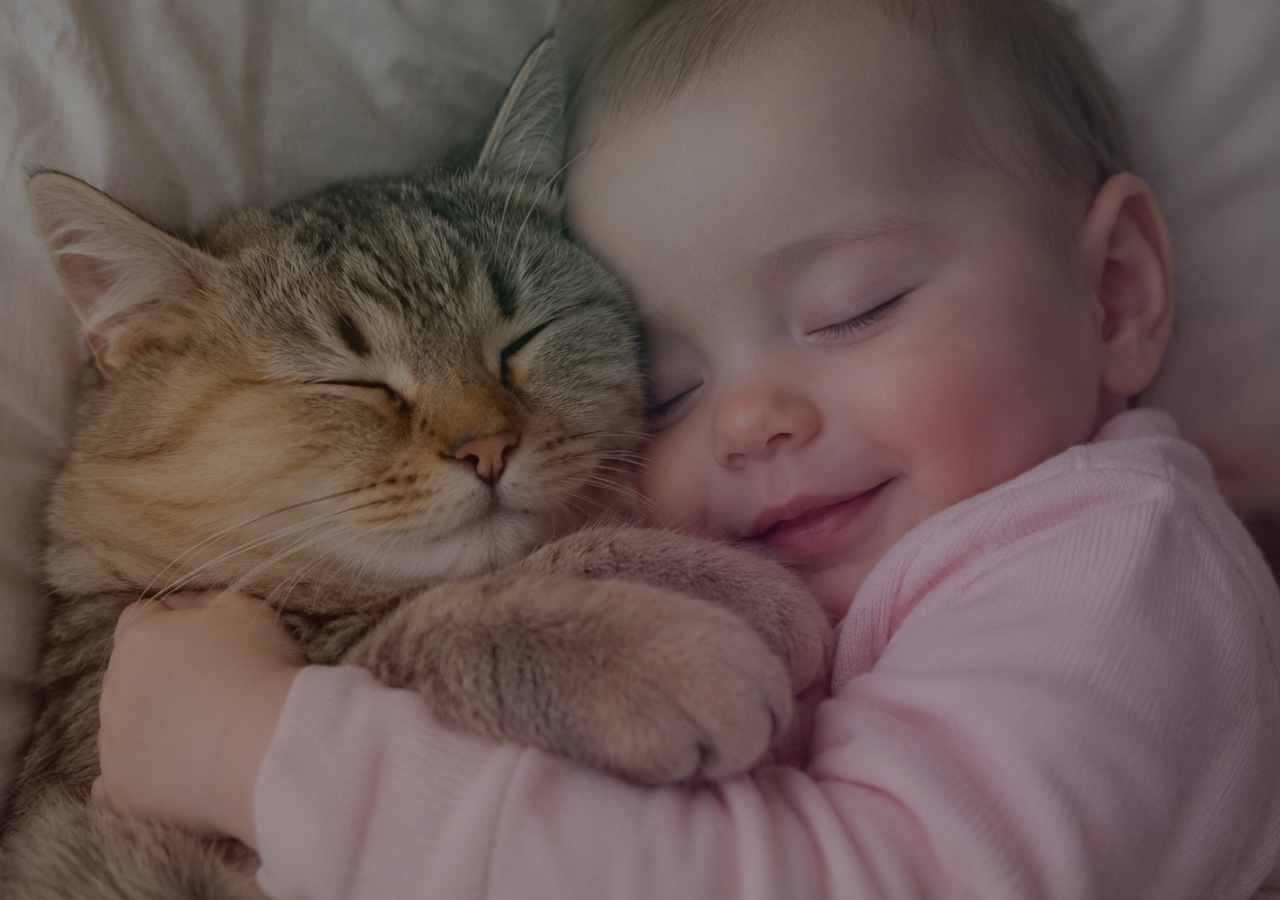
<file: index.html>
<!doctype html>
<html lang="pt-BR" class="bg-base use-bg-image">
<head>
  <meta charset="UTF-8" />
  <meta name="viewport" content="width=device-width, initial-scale=1.0, viewport-fit=cover" />
  <meta name="theme-color" content="#08030f" />
  <meta name="description" content="Login da galeria neon oficial da Nexarium Ômega." />
  <title>Entrar — NEXARIUM ÔMEGA</title>

  <link rel="preconnect" href="https://fonts.googleapis.com" />
  <link rel="preconnect" href="https://fonts.gstatic.com" crossorigin />
  <link href="https://fonts.googleapis.com/css2?family=Sora:wght@400;500;600;700;800&family=Space+Grotesk:wght@400;500;600;700&family=JetBrains+Mono:wght@400;500;700&display=swap" rel="stylesheet" />
  <link rel="stylesheet" href="style.css" />
  <link rel="icon" type="image/png" sizes="96x96" href="logotipo/logo.png" />
  <link rel="apple-touch-icon" href="logotipo/logo.png" />
  <link rel="shortcut icon" href="logotipo/logo.png" />
</head>
<body class="auth-page">
  <div class="bg-grid" aria-hidden="true"></div>
  <div class="background-decoration" aria-hidden="true">
    <span class="gradient-orb orb-1"></span>
    <span class="gradient-orb orb-2"></span>
    <span class="gradient-orb orb-3"></span>
    <span class="gradient-orb orb-4"></span>
    <span class="gradient-orb orb-5"></span>
    <span class="gradient-orb orb-6"></span>
  </div>

  <main class="auth-wrapper" role="main">
    <section class="auth-card" aria-labelledby="authTitle">
      <div class="auth-brand">
        <img src="logotipo/logo.png" alt="Logotipo Nexarium Ômega" class="auth-logo" />
        <div>
          <p class="auth-eyebrow">NEXARIUM ÔMEGA</p>
          <h1 id="authTitle">Olá, entre para acessar sua galeria</h1>
          <p class="auth-description">Use uma conta para acessar e gerenciar suas imagens e vídeos com estilo neon.</p>
        </div>
      </div>

      <div class="auth-toggle" role="tablist" aria-label="Alternar entre login e cadastro">
        <button id="loginModeBtn" type="button" class="auth-toggle-btn active" role="tab" aria-selected="true">Login</button>
        <button id="registerModeBtn" type="button" class="auth-toggle-btn" role="tab" aria-selected="false">Cadastro</button>
      </div>

      <form id="authForm" class="auth-form">
        <label class="auth-field">
          <span>Email</span>
          <input id="authEmail" type="email" inputmode="email" autocomplete="email" required placeholder="seu@email.com" />
        </label>
        <label class="auth-field">
          <span>Senha</span>
          <input id="authPassword" type="password" autocomplete="current-password" required placeholder="••••••••" minlength="6" />
        </label>

        <button id="authSubmitBtn" class="auth-submit" type="submit">Entrar</button>
      </form>

      <p id="authMessage" class="auth-message" aria-live="polite"></p>
    </section>
  </main>

  <script src="auth.js"></script>
</body>
</html>
</file>
<file: style.css>
/* ============================================================
 * NEXARIUM ÔMEGA — GALERIA NEON
 * Folha de estilo redesenhada (v3.0)
 * HTML/CSS reescritos. JavaScript mantido intacto:
 * todos os IDs e classes consumidos pelo JS foram preservados.
 * ============================================================ */

/* ============================================================
 * 1. DESIGN TOKENS
 * ============================================================ */
:root {
  /* Fundo profundo */
  --bg-base: #07030f;
  --bg-deep: #0b0518;
  --bg-surface: #120a24;
  --bg-surface-2: #1a1030;
  --bg-elevated: #211541;

  /* Acentos neon */
  --neon-cyan: #2ee6ff;
  --neon-blue: #00a3ff;
  --neon-purple: #9b5cff;
  --neon-pink: #ff3d9a;
  --neon-magenta: #ff2bd6;
  --neon-green: #2bffb0;
  --neon-yellow: #ffe14d;
  --neon-orange: #ff8a3d;
  --neon-red: #ff4d6d;

  /* Texto */
  --text-strong: #f4f1ff;
  --text: #d9d3ee;
  --text-muted: #9a8fc0;
  --text-faint: #6f6690;
  --text-on-accent: #07030f;

  /* Gradientes */
  --grad-primary: linear-gradient(135deg, var(--neon-cyan), var(--neon-purple));
  --grad-secondary: linear-gradient(135deg, var(--neon-pink), var(--neon-purple));
  --grad-accent: linear-gradient(135deg, var(--neon-green), var(--neon-cyan));
  --grad-warm: linear-gradient(135deg, var(--neon-orange), var(--neon-pink));
  --grad-border: linear-gradient(135deg, var(--neon-cyan), var(--neon-purple) 45%, var(--neon-pink));
  --grad-iris: conic-gradient(from 140deg, var(--neon-cyan), var(--neon-purple), var(--neon-pink), var(--neon-cyan));

  /* Vidro */
  --glass: rgba(255, 255, 255, 0.045);
  --glass-strong: rgba(255, 255, 255, 0.08);
  --glass-border: rgba(255, 255, 255, 0.1);
  --glass-border-strong: rgba(160, 200, 255, 0.28);

  /* Sombras / brilhos */
  --glow-cyan: 0 0 24px rgba(46, 230, 255, 0.45);
  --glow-purple: 0 0 24px rgba(155, 92, 255, 0.45);
  --glow-pink: 0 0 24px rgba(255, 61, 154, 0.45);
  --glow-green: 0 0 24px rgba(43, 255, 176, 0.4);
  --shadow-sm: 0 4px 16px rgba(0, 0, 0, 0.4);
  --shadow-md: 0 14px 40px rgba(0, 0, 0, 0.5);
  --shadow-lg: 0 28px 70px rgba(0, 0, 0, 0.6);

  /* Espaçamento */
  --space-2xs: 0.375rem;
  --space-xs: 0.625rem;
  --space-sm: 1rem;
  --space-md: 1.5rem;
  --space-lg: 2rem;
  --space-xl: 3rem;
  --space-2xl: 4.5rem;

  /* Raios */
  --radius-xs: 8px;
  --radius-sm: 12px;
  --radius-md: 18px;
  --radius-lg: 26px;
  --radius-pill: 999px;

  /* Transições */
  --t-fast: 0.18s cubic-bezier(0.4, 0, 0.2, 1);
  --t: 0.3s cubic-bezier(0.4, 0, 0.2, 1);
  --t-slow: 0.55s cubic-bezier(0.22, 1, 0.36, 1);
  --t-spring: 0.5s cubic-bezier(0.34, 1.56, 0.64, 1);

  /* Fontes */
  --font-display: "Sora", "Segoe UI", system-ui, sans-serif;
  --font-body: "Space Grotesk", "Segoe UI", system-ui, sans-serif;
  --font-mono: "JetBrains Mono", "Courier New", monospace;
}

/* ============================================================
 * 2. RESET / BASE
 * ============================================================ */
*,
*::before,
*::after {
  margin: 0;
  padding: 0;
  box-sizing: border-box;
}

html {
  scroll-behavior: smooth;
  background-color: var(--bg-base);
}

body {
  font-family: var(--font-body);
  background:
    radial-gradient(1200px 800px at 12% -10%, rgba(46, 230, 255, 0.12), transparent 55%),
    radial-gradient(1000px 700px at 100% 0%, rgba(255, 61, 154, 0.1), transparent 55%),
    radial-gradient(900px 900px at 50% 120%, rgba(155, 92, 255, 0.12), transparent 60%),
    var(--bg-base);
  background-attachment: fixed;
  color: var(--text);
  min-height: 100vh;
  line-height: 1.6;
  overflow-x: hidden;
  position: relative;
  -webkit-font-smoothing: antialiased;
  -moz-osx-font-smoothing: grayscale;
}

img,
video {
  display: block;
  max-width: 100%;
}

button {
  font-family: inherit;
}

::selection {
  background: rgba(46, 230, 255, 0.3);
  color: var(--text-strong);
}

/* Malha sutil de fundo */
.bg-grid {
  position: fixed;
  inset: 0;
  z-index: 0;
  pointer-events: none;
  background-image:
    linear-gradient(rgba(160, 200, 255, 0.04) 1px, transparent 1px),
    linear-gradient(90deg, rgba(160, 200, 255, 0.04) 1px, transparent 1px);
  background-size: 56px 56px;
  mask-image: radial-gradient(ellipse 90% 70% at 50% 25%, #000 35%, transparent 85%);
  -webkit-mask-image: radial-gradient(ellipse 90% 70% at 50% 25%, #000 35%, transparent 85%);
}

/* ============================================================
 * 3. PARTÍCULAS E ORBS
 * ============================================================ */
.particles {
  position: fixed;
  inset: 0;
  z-index: 1;
  pointer-events: none;
  overflow: hidden;
}

.particle {
  position: absolute;
  width: 4px;
  height: 4px;
  background: var(--neon-cyan);
  border-radius: 50%;
  box-shadow: 0 0 8px currentColor, 0 0 16px currentColor;
  animation: particleFloat 16s infinite ease-in-out;
  opacity: 0;
}
.particle:nth-child(odd) { background: var(--neon-purple); }
.particle:nth-child(3n) { background: var(--neon-pink); }
.particle:nth-child(5n) { background: var(--neon-green); width: 3px; height: 3px; }

.particle:nth-child(1)  { left: 5%;  animation-delay: 0s;   animation-duration: 13s; }
.particle:nth-child(2)  { left: 15%; animation-delay: 2s;   animation-duration: 16s; }
.particle:nth-child(3)  { left: 25%; animation-delay: 4s;   animation-duration: 18s; }
.particle:nth-child(4)  { left: 35%; animation-delay: 1s;   animation-duration: 14s; }
.particle:nth-child(5)  { left: 45%; animation-delay: 3s;   animation-duration: 17s; }
.particle:nth-child(6)  { left: 55%; animation-delay: 5s;   animation-duration: 13s; }
.particle:nth-child(7)  { left: 65%; animation-delay: 2.5s; animation-duration: 17s; }
.particle:nth-child(8)  { left: 75%; animation-delay: 4.5s; animation-duration: 15s; }
.particle:nth-child(9)  { left: 85%; animation-delay: 1.5s; animation-duration: 19s; }
.particle:nth-child(10) { left: 95%; animation-delay: 3.5s; animation-duration: 14s; }
.particle:nth-child(11) { left: 10%; animation-delay: 6s;   animation-duration: 20s; }
.particle:nth-child(12) { left: 30%; animation-delay: 7s;   animation-duration: 13s; }
.particle:nth-child(13) { left: 50%; animation-delay: 8s;   animation-duration: 16s; }
.particle:nth-child(14) { left: 70%; animation-delay: 9s;   animation-duration: 14s; }
.particle:nth-child(15) { left: 90%; animation-delay: 10s;  animation-duration: 18s; }

@keyframes particleFloat {
  0%   { transform: translateY(105vh) scale(0); opacity: 0; }
  10%  { opacity: 1; }
  90%  { opacity: 1; }
  100% { transform: translateY(-10vh) scale(1.4); opacity: 0; }
}

.background-decoration {
  position: fixed;
  inset: 0;
  z-index: 0;
  pointer-events: none;
  overflow: hidden;
}

.gradient-orb {
  position: absolute;
  border-radius: 50%;
  filter: blur(130px);
  opacity: 0.4;
  animation: orbFloat 32s infinite ease-in-out;
  will-change: transform;
}

@keyframes orbFloat {
  0%, 100% { transform: translate(0, 0) scale(1); }
  33%      { transform: translate(70px, -50px) scale(1.1); }
  66%      { transform: translate(-60px, 45px) scale(0.92); }
}

.orb-1 { background: radial-gradient(circle, var(--neon-cyan) 0%, transparent 70%); width: 560px; height: 560px; top: -260px; left: -180px; animation-delay: 0s; }
.orb-2 { background: radial-gradient(circle, var(--neon-purple) 0%, transparent 70%); width: 520px; height: 520px; bottom: -240px; right: -220px; animation-delay: 8s; }
.orb-3 { background: radial-gradient(circle, var(--neon-pink) 0%, transparent 70%); width: 380px; height: 380px; top: 40%; right: 12%; opacity: 0.28; animation-delay: 16s; }
.orb-4 { background: radial-gradient(circle, var(--neon-green) 0%, transparent 70%); width: 320px; height: 320px; bottom: 18%; left: 8%; opacity: 0.22; animation-delay: 12s; }
.orb-5 { background: radial-gradient(circle, var(--neon-orange) 0%, transparent 70%); width: 420px; height: 420px; top: 58%; left: 42%; opacity: 0.16; animation-delay: 22s; }
.orb-6 { background: radial-gradient(circle, var(--neon-blue) 0%, transparent 70%); width: 360px; height: 360px; top: 8%; right: 38%; opacity: 0.24; animation-delay: 28s; }

/* ============================================================
 * 4. HEADER
 * ============================================================ */
.header {
  position: relative;
  z-index: 20;
  display: flex;
  flex-wrap: wrap;
  align-items: center;
  justify-content: space-between;
  gap: var(--space-lg);
  max-width: 1280px;
  margin: var(--space-md) auto 0;
  padding: var(--space-md) var(--space-lg);
  background: linear-gradient(135deg, rgba(255, 255, 255, 0.06), rgba(255, 255, 255, 0.02));
  backdrop-filter: blur(22px);
  -webkit-backdrop-filter: blur(22px);
  border: 1px solid var(--glass-border);
  border-radius: var(--radius-lg);
  box-shadow: var(--shadow-md), inset 0 1px 0 rgba(255, 255, 255, 0.08);
  overflow: hidden;
  animation: dropIn 0.7s var(--t-slow) both;
}

.header::before {
  content: "";
  position: absolute;
  inset: 0;
  padding: 1px;
  border-radius: inherit;
  background: var(--grad-border);
  mask: linear-gradient(#000 0 0) content-box, linear-gradient(#000 0 0);
  -webkit-mask: linear-gradient(#000 0 0) content-box, linear-gradient(#000 0 0);
  mask-composite: exclude;
  -webkit-mask-composite: xor;
  opacity: 0.5;
  pointer-events: none;
}

@keyframes dropIn {
  from { transform: translateY(-24px); opacity: 0; }
  to   { transform: translateY(0); opacity: 1; }
}

.header-inner {
  display: flex;
  align-items: center;
  gap: var(--space-md);
}

.logo-frame {
  position: relative;
  flex-shrink: 0;
  width: 84px;
  height: 84px;
  border-radius: 20px;
  padding: 3px;
  background: var(--grad-iris);
  box-shadow: var(--glow-purple);
  animation: spinHue 14s linear infinite;
}
@keyframes spinHue { to { filter: hue-rotate(360deg); } }

.site-logo {
  width: 100%;
  height: 100%;
  object-fit: cover;
  border-radius: 17px;
  background: var(--bg-deep);
}

.header-text { text-align: left; }

.header-eyebrow {
  display: inline-block;
  font-family: var(--font-mono);
  font-size: 0.72rem;
  letter-spacing: 3px;
  text-transform: uppercase;
  color: var(--neon-cyan);
  margin-bottom: 0.35rem;
}

.header h1 {
  font-family: var(--font-display);
  font-size: clamp(1.8rem, 4vw, 2.8rem);
  font-weight: 800;
  letter-spacing: -0.5px;
  line-height: 1.05;
  background: linear-gradient(120deg, var(--text-strong), var(--neon-cyan) 60%, var(--neon-pink));
  -webkit-background-clip: text;
  background-clip: text;
  -webkit-text-fill-color: transparent;
}

.header p {
  margin-top: 0.4rem;
  color: var(--text-muted);
  font-size: 0.98rem;
}

.clock-wrap {
  display: flex;
  flex-direction: column;
  align-items: flex-end;
  gap: 0.4rem;
}

.clock-label {
  font-family: var(--font-mono);
  font-size: 0.68rem;
  letter-spacing: 2px;
  text-transform: uppercase;
  color: var(--text-faint);
}

.clock {
  font-family: var(--font-mono);
  font-size: clamp(1.4rem, 3vw, 2rem);
  font-weight: 700;
  color: var(--neon-cyan);
  padding: 0.5rem 1.1rem;
  border-radius: var(--radius-sm);
  background: rgba(46, 230, 255, 0.06);
  border: 1px solid rgba(46, 230, 255, 0.3);
  box-shadow: inset 0 0 18px rgba(46, 230, 255, 0.12), var(--glow-cyan);
  text-shadow: 0 0 14px rgba(46, 230, 255, 0.5);
  letter-spacing: 2px;
}

/* ============================================================
 * 5. PAGE / TOOLBAR
 * ============================================================ */
.auth-page {
  min-height: 100vh;
  display: grid;
  place-items: center;
}

.auth-wrapper {
  width: min(100%, 480px);
  margin: 0 auto;
  padding: var(--space-lg);
}

.auth-card {
  background: linear-gradient(160deg, rgba(18, 10, 36, 0.96), rgba(10, 4, 18, 0.98));
  border: 1px solid var(--glass-border);
  border-radius: var(--radius-2xl, 32px);
  box-shadow: var(--shadow-lg);
  padding: var(--space-xl);
  backdrop-filter: blur(18px);
}

.auth-brand {
  display: grid;
  gap: 1rem;
  margin-bottom: var(--space-lg);
}

.auth-logo {
  width: 60px;
  height: 60px;
  border-radius: 18px;
  object-fit: cover;
  border: 1px solid rgba(255,255,255,0.12);
  background: rgba(255,255,255,0.05);
}

.auth-eyebrow {
  font-family: var(--font-mono);
  text-transform: uppercase;
  letter-spacing: 2px;
  color: var(--neon-cyan);
  font-size: 0.75rem;
}

.auth-card h1 {
  margin: 0;
  font-family: var(--font-display);
  font-size: clamp(2rem, 4vw, 2.6rem);
  color: var(--text-strong);
  line-height: 1.05;
}

.auth-description {
  margin: 0;
  color: var(--text-muted);
  font-size: 0.98rem;
  line-height: 1.7;
}

.auth-toggle {
  display: grid;
  grid-template-columns: 1fr 1fr;
  gap: 0.5rem;
  margin-bottom: var(--space-lg);
  background: rgba(255,255,255,0.05);
  border: 1px solid var(--glass-border);
  border-radius: var(--radius-pill);
  overflow: hidden;
}

.auth-toggle-btn {
  border: none;
  background: transparent;
  color: var(--text);
  padding: 0.95rem 1rem;
  font-weight: 700;
  cursor: pointer;
  transition: background var(--t), color var(--t);
}

.auth-toggle-btn.active,
.auth-toggle-btn:hover {
  background: var(--grad-primary);
  color: var(--text-on-accent);
}

.auth-form {
  display: grid;
  gap: var(--space-md);
}

.auth-field {
  display: grid;
  gap: 0.45rem;
  color: var(--text-muted);
  font-size: 0.95rem;
}

.auth-field input {
  width: 100%;
  border: 1px solid var(--glass-border);
  border-radius: var(--radius-sm);
  background: rgba(255,255,255,0.05);
  color: var(--text-strong);
  padding: 0.95rem 1rem;
  font-size: 1rem;
  transition: border-color var(--t-fast), box-shadow var(--t-fast);
}

.auth-field input:focus {
  border-color: var(--neon-cyan);
  box-shadow: 0 0 0 4px rgba(46,230,255,0.12);
}

.auth-submit {
  border: none;
  cursor: pointer;
  background: var(--grad-secondary);
  color: var(--text-on-accent);
  border-radius: var(--radius-pill);
  padding: 1rem 1.2rem;
  font-weight: 700;
  font-size: 1rem;
  transition: transform var(--t-fast), box-shadow var(--t-fast);
}

.auth-submit:hover {
  transform: translateY(-2px);
  box-shadow: var(--glow-cyan);
}

.auth-message {
  min-height: 1.4rem;
  color: var(--neon-red);
  font-weight: 600;
  font-size: 0.95rem;
}

.auth-info {
  color: var(--neon-cyan);
}

.user-panel {
  display: flex;
  align-items: center;
  gap: 0.75rem;
}

.user-email {
  color: var(--text-muted);
  font-size: 0.92rem;
}

.logout-button {
  border: 1px solid rgba(255,255,255,0.12);
  background: rgba(255,255,255,0.05);
  color: var(--text);
  padding: 0.65rem 0.95rem;
  border-radius: var(--radius-pill);
  cursor: pointer;
  transition: background var(--t), border-color var(--t), transform var(--t-fast);
}

.logout-button:hover {
  background: rgba(255,255,255,0.1);
  transform: translateY(-1px);
}

.page {
  position: relative;
  z-index: 10;
  max-width: 1280px;
  margin: 0 auto;
  padding: var(--space-lg);
}

.toolbar {
  display: flex;
  flex-wrap: wrap;
  align-items: center;
  justify-content: space-between;
  gap: var(--space-md);
  margin-bottom: var(--space-lg);
}

.toolbar-left,
.toolbar-right {
  display: flex;
  align-items: center;
  gap: var(--space-sm);
}

.back-button {
  display: inline-flex;
  align-items: center;
  gap: 0.5rem;
  font-weight: 700;
  font-size: 0.95rem;
  color: var(--text-strong);
  background: var(--glass-strong);
  border: 1px solid var(--glass-border-strong);
  border-radius: var(--radius-pill);
  padding: 0.6rem 1.2rem;
  cursor: pointer;
  transition: transform var(--t), box-shadow var(--t), background var(--t);
}
.back-button[hidden] { display: none !important; }
.back-button:hover {
  transform: translateX(-4px);
  background: rgba(46, 230, 255, 0.12);
  box-shadow: var(--glow-cyan);
}
.back-arrow { font-size: 1.1rem; line-height: 1; }

/* Segmento de filtro Imagens / Vídeos */
.view-toggle {
  display: none;
  align-items: center;
  gap: 4px;
  padding: 5px;
  background: var(--glass);
  border: 1px solid var(--glass-border);
  border-radius: var(--radius-pill);
  backdrop-filter: blur(12px);
}
.toolbar.folder-view .view-toggle { display: flex; }

.tab-btn {
  display: inline-flex;
  align-items: center;
  gap: 0.5rem;
  font-weight: 600;
  font-size: 0.92rem;
  color: var(--text-muted);
  background: transparent;
  border: none;
  padding: 0.55rem 1.2rem;
  border-radius: var(--radius-pill);
  cursor: pointer;
  transition: color var(--t), background var(--t), box-shadow var(--t);
}
.tab-dot {
  width: 7px;
  height: 7px;
  border-radius: 50%;
  background: currentColor;
  opacity: 0.5;
  box-shadow: 0 0 8px currentColor;
  transition: opacity var(--t);
}
.tab-btn:hover { color: var(--text-strong); }
.tab-btn.active {
  color: var(--text-on-accent);
  background: var(--grad-primary);
  box-shadow: var(--glow-cyan);
}
.tab-btn.active .tab-dot { opacity: 1; background: var(--text-on-accent); box-shadow: none; }

.path-label {
  font-family: var(--font-mono);
  font-size: 0.68rem;
  letter-spacing: 2px;
  text-transform: uppercase;
  color: var(--text-faint);
}

.folder-path {
  color: var(--text);
  font-size: 0.92rem;
  font-weight: 500;
  background: var(--glass);
  border: 1px solid var(--glass-border);
  border-radius: var(--radius-pill);
  padding: 0.55rem 1.1rem;
  max-width: 60vw;
  overflow: hidden;
  text-overflow: ellipsis;
  white-space: nowrap;
}
.folder-path:empty::before { content: "Raiz"; color: var(--text-muted); }

/* ============================================================
 * 6. PAINEL / GRADE
 * ============================================================ */
.panel { display: none; animation: fadeUp 0.5s var(--t-slow); }
.panel.active { display: block; }

@keyframes fadeUp {
  from { opacity: 0; transform: translateY(16px); }
  to   { opacity: 1; transform: translateY(0); }
}

.gallery-grid {
  display: grid;
  grid-template-columns: repeat(auto-fill, minmax(280px, 1fr));
  gap: var(--space-lg);
}

/* ============================================================
 * 7. CARDS DE MÍDIA (gerados pelo JS)
 * ============================================================ */
.card {
  position: relative;
  display: flex;
  flex-direction: column;
  background: linear-gradient(160deg, var(--bg-surface), var(--bg-deep));
  border: 1px solid var(--glass-border);
  border-radius: var(--radius-md);
  overflow: hidden;
  cursor: pointer;
  box-shadow: var(--shadow-sm);
  transition: transform var(--t), box-shadow var(--t), border-color var(--t);
  animation: cardIn 0.5s var(--t-slow) backwards;
}
.gallery-grid .card { min-height: 360px; }

@keyframes cardIn {
  from { opacity: 0; transform: translateY(22px) scale(0.97); }
  to   { opacity: 1; transform: translateY(0) scale(1); }
}
.card:nth-child(1) { animation-delay: 0.04s; }
.card:nth-child(2) { animation-delay: 0.08s; }
.card:nth-child(3) { animation-delay: 0.12s; }
.card:nth-child(4) { animation-delay: 0.16s; }
.card:nth-child(5) { animation-delay: 0.20s; }
.card:nth-child(6) { animation-delay: 0.24s; }
.card:nth-child(7) { animation-delay: 0.28s; }
.card:nth-child(8) { animation-delay: 0.32s; }

/* Borda em gradiente que acende no hover */
.card::before {
  content: "";
  position: absolute;
  inset: 0;
  padding: 1px;
  border-radius: inherit;
  background: var(--grad-border);
  mask: linear-gradient(#000 0 0) content-box, linear-gradient(#000 0 0);
  -webkit-mask: linear-gradient(#000 0 0) content-box, linear-gradient(#000 0 0);
  mask-composite: exclude;
  -webkit-mask-composite: xor;
  opacity: 0;
  transition: opacity var(--t);
  pointer-events: none;
  z-index: 4;
}
.card:hover {
  transform: translateY(-8px);
  box-shadow: var(--shadow-lg), var(--glow-purple);
  border-color: transparent;
}
.card:hover::before { opacity: 1; }

.card.selected {
  border-color: transparent;
  box-shadow: 0 0 0 2px var(--neon-yellow), var(--shadow-md), 0 0 26px rgba(255, 225, 77, 0.4);
}

.card[draggable="true"] { cursor: grab; }
.card[draggable="true"]:active { cursor: grabbing; }

/* Mídia */
.card-media-wrap {
  position: relative;
  width: 100%;
  aspect-ratio: 4 / 3;
  overflow: hidden;
  background:
    repeating-linear-gradient(45deg, rgba(255, 255, 255, 0.02) 0 10px, transparent 10px 20px),
    var(--bg-deep);
}
.card-media-wrap img,
.card-media-wrap video {
  width: 100%;
  height: 100%;
  object-fit: cover;
  transition: transform var(--t-slow);
}
.gallery-grid .card:hover .card-media-wrap img,
.gallery-grid .card:hover .card-media-wrap video {
  transform: scale(1.06);
}

/* Etiqueta de tipo no canto da mídia */
.card-media-wrap::before {
  content: "IMAGEM";
  position: absolute;
  top: 0.7rem;
  left: 0.7rem;
  z-index: 3;
  font-family: var(--font-mono);
  font-size: 0.62rem;
  font-weight: 700;
  letter-spacing: 1.5px;
  color: var(--text-on-accent);
  background: var(--grad-accent);
  padding: 0.25rem 0.55rem;
  border-radius: var(--radius-xs);
  box-shadow: var(--glow-green);
}
.card[data-type="video"] .card-media-wrap::before {
  content: "VÍDEO";
  background: var(--grad-secondary);
  box-shadow: var(--glow-pink);
}
.folder-card .card-media-wrap::before {
  content: "PASTA";
  background: var(--grad-primary);
  box-shadow: var(--glow-cyan);
}

/* Indicador de play para vídeos selecionados */
.card[data-type="video"].selected .card-media-wrap::after {
  content: "\25B6";
  position: absolute;
  top: 50%;
  left: 50%;
  transform: translate(-50%, -50%);
  font-size: 2.4rem;
  color: rgba(255, 255, 255, 0.92);
  text-shadow: 0 0 22px rgba(155, 92, 255, 0.9);
  z-index: 2;
  pointer-events: none;
}

/* Pasta */
.folder-card .card-media-wrap {
  display: flex;
  align-items: center;
  justify-content: center;
  background:
    radial-gradient(circle at 50% 40%, rgba(46, 230, 255, 0.14), transparent 60%),
    var(--bg-surface);
}
.folder-icon {
  font-size: 3.6rem;
  filter: drop-shadow(0 6px 18px rgba(46, 230, 255, 0.5));
  animation: floatY 4s ease-in-out infinite;
}
@keyframes floatY {
  0%, 100% { transform: translateY(0); }
  50%      { transform: translateY(-8px); }
}
.folder-card.drop-target {
  border-color: transparent;
  box-shadow: 0 0 0 2px var(--neon-green), var(--glow-green);
}
.folder-card.drop-target .card-media-wrap {
  background:
    radial-gradient(circle at 50% 40%, rgba(43, 255, 176, 0.25), transparent 60%),
    var(--bg-surface);
}

/* Corpo do card */
.card-body {
  flex: 1;
  display: flex;
  flex-direction: column;
  gap: 0.25rem;
  padding: var(--space-sm) var(--space-md) 0.5rem;
}
.card-title {
  color: var(--text-strong);
  font-family: var(--font-display);
  font-size: 1.02rem;
  font-weight: 600;
  line-height: 1.3;
  word-break: break-word;
}
.card-sub {
  color: var(--text-muted);
  font-family: var(--font-mono);
  font-size: 0.78rem;
  letter-spacing: 0.5px;
}

/* Ações do card */
.card-actions {
  display: flex;
  flex-wrap: wrap;
  gap: 0.5rem;
  padding: 0.75rem var(--space-md) var(--space-md);
  margin-top: auto;
}
.edit-btn,
.cover-btn,
.delete-btn {
  flex: 1 1 auto;
  min-width: 0;
  font-family: inherit;
  font-size: 0.82rem;
  font-weight: 700;
  letter-spacing: 0.3px;
  border: 1px solid transparent;
  border-radius: var(--radius-pill);
  padding: 0.5rem 0.85rem;
  cursor: pointer;
  transition: transform var(--t-fast), box-shadow var(--t-fast), background var(--t-fast);
}
.edit-btn {
  color: var(--neon-cyan);
  background: rgba(46, 230, 255, 0.1);
  border-color: rgba(46, 230, 255, 0.32);
}
.edit-btn:hover {
  transform: translateY(-2px);
  background: rgba(46, 230, 255, 0.18);
  box-shadow: var(--glow-cyan);
}
.cover-btn {
  color: var(--neon-purple);
  background: rgba(155, 92, 255, 0.1);
  border-color: rgba(155, 92, 255, 0.32);
}
.cover-btn:hover {
  transform: translateY(-2px);
  background: rgba(155, 92, 255, 0.18);
  box-shadow: var(--glow-purple);
}
.delete-btn {
  color: var(--neon-red);
  background: rgba(255, 77, 109, 0.1);
  border-color: rgba(255, 77, 109, 0.32);
}
.delete-btn:hover {
  transform: translateY(-2px);
  background: rgba(255, 77, 109, 0.2);
  box-shadow: 0 0 20px rgba(255, 77, 109, 0.4);
}

/* Divisor entre Imagens / Vídeos */
.divider {
  grid-column: 1 / -1;
  display: flex;
  align-items: center;
  gap: var(--space-md);
  margin: var(--space-sm) 0;
  color: var(--text-muted);
  font-family: var(--font-mono);
  font-size: 0.78rem;
  letter-spacing: 3px;
  text-transform: uppercase;
}
.divider::before,
.divider::after {
  content: "";
  flex: 1;
  height: 1px;
  background: linear-gradient(90deg, transparent, var(--glass-border-strong), transparent);
}
.divider span {
  padding: 0.3rem 0.9rem;
  border: 1px solid var(--glass-border);
  border-radius: var(--radius-pill);
  background: var(--glass);
  color: var(--neon-cyan);
}

/* ============================================================
 * 8. ESTADO VAZIO
 * ============================================================ */
.empty-state {
  display: flex;
  flex-direction: column;
  align-items: center;
  gap: 0.6rem;
  text-align: center;
  padding: var(--space-2xl) var(--space-lg);
  border: 1.5px dashed var(--glass-border-strong);
  border-radius: var(--radius-lg);
  background: var(--glass);
}
.empty-state[hidden] { display: none; }
.empty-icon {
  font-size: 2.6rem;
  color: var(--neon-cyan);
  filter: drop-shadow(0 0 14px rgba(46, 230, 255, 0.6));
  animation: floatY 4s ease-in-out infinite;
}
.empty-title {
  font-family: var(--font-display);
  font-size: 1.15rem;
  font-weight: 600;
  color: var(--text-strong);
}
.empty-sub { color: var(--text-muted); font-size: 0.92rem; }
.empty-sub strong { color: var(--neon-pink); }

/* ============================================================
 * 9. FAB — BOTÃO FLUTUANTE
 * ============================================================ */
.fab-container {
  position: fixed;
  right: 1.6rem;
  bottom: 1.6rem;
  display: flex;
  flex-direction: column;
  align-items: flex-end;
  gap: 0.8rem;
  z-index: 1200;
}

.fab-btn {
  position: relative;
  width: 64px;
  height: 64px;
  border-radius: 50%;
  border: none;
  cursor: pointer;
  background: var(--grad-secondary);
  color: var(--text-on-accent);
  box-shadow: var(--glow-pink), var(--shadow-md);
  display: flex;
  align-items: center;
  justify-content: center;
  transition: transform var(--t-spring), box-shadow var(--t);
}
.fab-btn::before {
  content: "";
  position: absolute;
  inset: -6px;
  border-radius: 50%;
  background: var(--grad-iris);
  opacity: 0.35;
  filter: blur(10px);
  z-index: -1;
  animation: spinHue 6s linear infinite;
}
.fab-icon {
  font-size: 2rem;
  font-weight: 300;
  line-height: 1;
  transition: transform var(--t-spring);
}
.fab-btn:hover { transform: translateY(-3px) scale(1.05); }
.fab-btn.open { background: var(--grad-primary); box-shadow: var(--glow-cyan), var(--shadow-md); }
.fab-btn.open .fab-icon { transform: rotate(135deg); }

.fab-menu {
  display: flex;
  flex-direction: column;
  gap: 0.55rem;
  align-items: flex-end;
  transform-origin: bottom right;
  animation: fabMenuIn 0.32s var(--t-spring);
}
.fab-menu[hidden] { display: none !important; }

@keyframes fabMenuIn {
  from { opacity: 0; transform: scale(0.8) translateY(12px); }
  to   { opacity: 1; transform: scale(1) translateY(0); }
}

.fab-item {
  display: inline-flex;
  align-items: center;
  gap: 0.6rem;
  background: linear-gradient(135deg, rgba(255, 255, 255, 0.09), rgba(255, 255, 255, 0.03));
  backdrop-filter: blur(16px);
  color: var(--text);
  border: 1px solid var(--glass-border);
  border-radius: var(--radius-pill);
  padding: 0.7rem 1.1rem;
  cursor: pointer;
  font-weight: 600;
  font-size: 0.9rem;
  white-space: nowrap;
  box-shadow: var(--shadow-sm);
  transition: transform var(--t-fast), background var(--t-fast), border-color var(--t-fast), box-shadow var(--t-fast);
}
.fab-item-icon {
  display: inline-flex;
  width: 24px;
  height: 24px;
  align-items: center;
  justify-content: center;
  border-radius: 50%;
  background: rgba(46, 230, 255, 0.15);
  color: var(--neon-cyan);
  font-size: 0.85rem;
}
.fab-item:hover {
  transform: translateX(-4px);
  background: rgba(46, 230, 255, 0.12);
  border-color: var(--glass-border-strong);
  box-shadow: var(--glow-cyan);
}
.fab-item-danger { color: var(--neon-red); }
.fab-item-danger .fab-item-icon { background: rgba(255, 77, 109, 0.16); color: var(--neon-red); }
.fab-item-danger:hover {
  background: rgba(255, 77, 109, 0.14);
  box-shadow: 0 0 20px rgba(255, 77, 109, 0.35);
}

/* ============================================================
 * 10. MODAIS DINÂMICOS (gerados pelo JS) — REDESENHO COMPLETO
 *  Classes exigidas pelo JS: .modal-overlay, .modal-dialog,
 *  .modal-header h2, .modal-body p / input(.input-field),
 *  .modal-footer, .modal-btn, .modal-btn-primary/secondary,
 *  .confirm-btn, .cancel-btn, .item-list, .item-option, etc.
 *  + estado .removing para a animação de saída.
 * ============================================================ */
.modal-overlay {
  position: fixed;
  inset: 0;
  z-index: 10000;
  display: flex;
  align-items: center;
  justify-content: center;
  padding: var(--space-lg);
  background: radial-gradient(ellipse at center, rgba(11, 5, 24, 0.7), rgba(7, 3, 15, 0.92));
  backdrop-filter: blur(14px) saturate(120%);
  -webkit-backdrop-filter: blur(14px) saturate(120%);
  animation: overlayIn 0.35s ease-out;
}
.modal-overlay.removing { animation: overlayOut 0.3s ease-in forwards; }

@keyframes overlayIn { from { opacity: 0; } to { opacity: 1; } }
@keyframes overlayOut { from { opacity: 1; } to { opacity: 0; } }

.modal-dialog {
  position: relative;
  width: 100%;
  max-width: 460px;
  padding: 0;
  border-radius: var(--radius-lg);
  background: linear-gradient(165deg, var(--bg-surface-2), var(--bg-deep));
  border: 1px solid var(--glass-border);
  box-shadow: var(--shadow-lg), 0 0 60px rgba(155, 92, 255, 0.25);
  overflow: hidden;
  animation: dialogIn 0.45s var(--t-spring);
}
.modal-overlay.removing .modal-dialog { animation: dialogOut 0.28s ease-in forwards; }

@keyframes dialogIn {
  from { opacity: 0; transform: translateY(28px) scale(0.94); }
  to   { opacity: 1; transform: translateY(0) scale(1); }
}
@keyframes dialogOut {
  from { opacity: 1; transform: translateY(0) scale(1); }
  to   { opacity: 0; transform: translateY(18px) scale(0.96); }
}

/* Moldura em gradiente */
.modal-dialog::before {
  content: "";
  position: absolute;
  inset: 0;
  padding: 1.5px;
  border-radius: inherit;
  background: var(--grad-border);
  mask: linear-gradient(#000 0 0) content-box, linear-gradient(#000 0 0);
  -webkit-mask: linear-gradient(#000 0 0) content-box, linear-gradient(#000 0 0);
  mask-composite: exclude;
  -webkit-mask-composite: xor;
  pointer-events: none;
  z-index: 2;
}
/* Brilho superior animado */
.modal-dialog::after {
  content: "";
  position: absolute;
  top: -40%;
  left: 50%;
  width: 140%;
  height: 80%;
  transform: translateX(-50%);
  background: radial-gradient(ellipse at center, rgba(46, 230, 255, 0.18), transparent 70%);
  pointer-events: none;
  z-index: 0;
}

.modal-header {
  position: relative;
  z-index: 1;
  padding: var(--space-lg) var(--space-lg) var(--space-sm);
}
.modal-header h2 {
  display: flex;
  align-items: center;
  gap: 0.7rem;
  margin: 0;
  font-family: var(--font-display);
  font-size: 1.35rem;
  font-weight: 700;
  letter-spacing: 0.3px;
  color: var(--text-strong);
}
.modal-header h2::before {
  content: "";
  width: 10px;
  height: 26px;
  border-radius: 4px;
  background: var(--grad-primary);
  box-shadow: var(--glow-cyan);
  flex-shrink: 0;
}

.modal-body {
  position: relative;
  z-index: 1;
  padding: 0 var(--space-lg) var(--space-md);
}
.modal-body p {
  color: var(--text-muted);
  font-size: 0.95rem;
  line-height: 1.6;
  margin: 0 0 var(--space-sm);
}

/* Campo de texto */
.modal-body input,
.input-field {
  width: 100%;
  padding: 0.9rem 1.05rem;
  font-family: inherit;
  font-size: 1rem;
  color: var(--text-strong);
  background: rgba(255, 255, 255, 0.04);
  border: 1px solid var(--glass-border-strong);
  border-radius: var(--radius-sm);
  transition: border-color var(--t-fast), box-shadow var(--t-fast), background var(--t-fast);
}
.modal-body input::placeholder { color: var(--text-faint); }
.modal-body input:focus,
.input-field:focus {
  outline: none;
  border-color: var(--neon-cyan);
  background: rgba(46, 230, 255, 0.07);
  box-shadow: 0 0 0 4px rgba(46, 230, 255, 0.16), var(--glow-cyan);
}

/* Lista de seleção de itens */
.item-list {
  display: flex;
  flex-direction: column;
  gap: 0.5rem;
  max-height: 360px;
  overflow-y: auto;
  padding-right: 0.25rem;
}
.item-list::-webkit-scrollbar { width: 8px; }
.item-list::-webkit-scrollbar-track { background: transparent; }
.item-list::-webkit-scrollbar-thumb {
  background: rgba(155, 92, 255, 0.35);
  border-radius: var(--radius-pill);
}
.item-option {
  display: flex;
  align-items: center;
  gap: 0.85rem;
  padding: 0.75rem 0.9rem;
  background: rgba(255, 255, 255, 0.03);
  border: 1px solid var(--glass-border);
  border-radius: var(--radius-sm);
  cursor: pointer;
  text-align: left;
  transition: transform var(--t-fast), background var(--t-fast), border-color var(--t-fast), box-shadow var(--t-fast);
}
.item-option:hover {
  transform: translateX(3px);
  background: rgba(46, 230, 255, 0.08);
  border-color: rgba(46, 230, 255, 0.4);
  box-shadow: var(--glow-cyan);
}
.item-option-icon {
  flex-shrink: 0;
  display: inline-flex;
  width: 40px;
  height: 40px;
  align-items: center;
  justify-content: center;
  font-size: 1.2rem;
  border-radius: var(--radius-xs);
  background: rgba(155, 92, 255, 0.14);
}
.item-option-text { display: flex; flex-direction: column; min-width: 0; flex: 1; }
.item-option-name {
  font-weight: 600;
  color: var(--text-strong);
  white-space: nowrap;
  overflow: hidden;
  text-overflow: ellipsis;
}
.item-option-type {
  font-family: var(--font-mono);
  font-size: 0.74rem;
  letter-spacing: 1px;
  text-transform: uppercase;
  color: var(--neon-cyan);
}

.modal-footer {
  position: relative;
  z-index: 1;
  display: flex;
  gap: 0.75rem;
  justify-content: flex-end;
  padding: var(--space-sm) var(--space-lg) var(--space-lg);
  border-top: 1px solid var(--glass-border);
  background: rgba(0, 0, 0, 0.2);
}

/* Botões dos modais */
.modal-btn {
  position: relative;
  overflow: hidden;
  padding: 0.7rem 1.5rem;
  border: 1px solid transparent;
  border-radius: var(--radius-pill);
  font-family: inherit;
  font-weight: 700;
  font-size: 0.88rem;
  letter-spacing: 0.5px;
  cursor: pointer;
  transition: transform var(--t-fast), box-shadow var(--t-fast), background var(--t-fast);
}
.modal-btn::after {
  content: "";
  position: absolute;
  top: 0;
  left: -120%;
  width: 100%;
  height: 100%;
  background: linear-gradient(90deg, transparent, rgba(255, 255, 255, 0.35), transparent);
  transition: left 0.5s ease;
}
.modal-btn:hover::after { left: 120%; }
.modal-btn-primary {
  color: var(--text-on-accent);
  background: var(--grad-primary);
  box-shadow: var(--glow-cyan);
}
.modal-btn-primary:hover { transform: translateY(-2px); box-shadow: var(--glow-purple); }
.modal-btn-secondary {
  color: var(--text);
  background: transparent;
  border-color: var(--glass-border-strong);
}
.modal-btn-secondary:hover {
  background: var(--glass-strong);
  color: var(--text-strong);
}

/* ============================================================
 * 11. TOASTS (gerados pelo JS) — classes: .toast + .toast-success
 *  /-error/-warning/-info, estado .removing
 * ============================================================ */
.toast-container {
  position: fixed;
  top: 1.5rem;
  right: 1.5rem;
  z-index: 11000;
  display: flex;
  flex-direction: column;
  gap: 0.75rem;
  pointer-events: none;
}

.toast {
  position: relative;
  min-width: 280px;
  max-width: 380px;
  padding: 1rem 1.2rem 1rem 1.4rem;
  border-radius: var(--radius-sm);
  background: linear-gradient(135deg, rgba(26, 16, 48, 0.96), rgba(11, 5, 24, 0.96));
  backdrop-filter: blur(18px);
  -webkit-backdrop-filter: blur(18px);
  border: 1px solid var(--glass-border);
  color: var(--text-strong);
  font-weight: 600;
  font-size: 0.92rem;
  box-shadow: var(--shadow-md);
  pointer-events: all;
  overflow: hidden;
  animation: toastIn 0.4s var(--t-spring);
}
.toast.removing { animation: toastOut 0.3s ease-in forwards; }

@keyframes toastIn {
  from { opacity: 0; transform: translateX(120%) scale(0.9); }
  to   { opacity: 1; transform: translateX(0) scale(1); }
}
@keyframes toastOut {
  from { opacity: 1; transform: translateX(0); }
  to   { opacity: 0; transform: translateX(120%); }
}

/* Barra lateral colorida + barra de progresso */
.toast::before {
  content: "";
  position: absolute;
  top: 0;
  left: 0;
  width: 5px;
  height: 100%;
  background: var(--neon-cyan);
  box-shadow: 0 0 14px currentColor;
  color: var(--neon-cyan);
}
.toast::after {
  content: "";
  position: absolute;
  left: 0;
  bottom: 0;
  height: 3px;
  width: 100%;
  background: var(--neon-cyan);
  transform-origin: left;
  animation: toastBar 3s linear forwards;
  opacity: 0.7;
}
@keyframes toastBar { from { transform: scaleX(1); } to { transform: scaleX(0); } }

.toast-success { border-color: rgba(43, 255, 176, 0.4); }
.toast-success::before,
.toast-success::after { background: var(--neon-green); color: var(--neon-green); }

.toast-error { border-color: rgba(255, 77, 109, 0.4); }
.toast-error::before,
.toast-error::after { background: var(--neon-red); color: var(--neon-red); }

.toast-warning { border-color: rgba(255, 225, 77, 0.4); }
.toast-warning::before,
.toast-warning::after { background: var(--neon-yellow); color: var(--neon-yellow); }

.toast-info { border-color: rgba(46, 230, 255, 0.4); }
.toast-info::before,
.toast-info::after { background: var(--neon-cyan); color: var(--neon-cyan); }

/* ============================================================
 * 12. LIGHTBOX
 * ============================================================ */
.modal {
  position: fixed;
  inset: 0;
  z-index: 9000;
  display: flex;
  align-items: center;
  justify-content: center;
  padding: var(--space-lg);
  background: radial-gradient(ellipse at center, rgba(7, 3, 15, 0.85), rgba(7, 3, 15, 0.97));
  backdrop-filter: blur(12px);
  -webkit-backdrop-filter: blur(12px);
  animation: overlayIn 0.3s ease-out;
}
.modal[hidden] { display: none; }

.lightbox {
  position: relative;
  width: 100%;
  max-width: 1040px;
  display: flex;
  flex-direction: column;
  align-items: center;
  gap: var(--space-md);
  animation: dialogIn 0.45s var(--t-spring);
}

.lightbox-stage {
  position: relative;
  display: flex;
  align-items: center;
  justify-content: center;
  width: 100%;
}
#lightboxContent {
  display: flex;
  align-items: center;
  justify-content: center;
  width: 100%;
}
.lightbox-stage img,
.lightbox-stage video {
  max-width: 100%;
  max-height: 76vh;
  border-radius: var(--radius-md);
  border: 1px solid var(--glass-border-strong);
  box-shadow: var(--shadow-lg), var(--glow-purple);
}
.lightbox-stage video { background-color: #000; }

.close-lightbox {
  position: absolute;
  top: -3.4rem;
  right: 0;
  width: 46px;
  height: 46px;
  font-size: 1.5rem;
  font-weight: 700;
  color: var(--text-strong);
  background: var(--glass-strong);
  border: 1px solid var(--glass-border-strong);
  border-radius: 50%;
  cursor: pointer;
  transition: transform var(--t), background var(--t), box-shadow var(--t);
}
.close-lightbox:hover {
  transform: rotate(90deg);
  background: var(--grad-warm);
  color: var(--text-on-accent);
  box-shadow: var(--glow-pink);
}

.lightbox-nav {
  position: absolute;
  top: 50%;
  transform: translateY(-50%);
  width: 54px;
  height: 54px;
  font-size: 2rem;
  line-height: 1;
  color: var(--text-on-accent);
  background: var(--grad-primary);
  border: none;
  border-radius: 50%;
  cursor: pointer;
  display: flex;
  align-items: center;
  justify-content: center;
  box-shadow: var(--glow-cyan);
  transition: transform var(--t), box-shadow var(--t), opacity var(--t);
}
.lightbox-nav:hover:not(:disabled) {
  transform: translateY(-50%) scale(1.1);
  box-shadow: var(--glow-purple);
}
.lightbox-nav:disabled { opacity: 0.3; cursor: not-allowed; }
.lightbox-nav-prev { left: var(--space-sm); }
.lightbox-nav-next { right: var(--space-sm); }

#lightboxCaption {
  color: var(--text);
  font-size: 0.95rem;
  font-weight: 500;
  text-align: center;
  background: var(--glass);
  padding: 0.5rem 1.1rem;
  border-radius: var(--radius-pill);
  border: 1px solid var(--glass-border);
}

/* ============================================================
 * 13. SCROLLBAR GLOBAL
 * ============================================================ */
::-webkit-scrollbar { width: 12px; height: 12px; }
::-webkit-scrollbar-track { background: var(--bg-deep); }
::-webkit-scrollbar-thumb {
  background: linear-gradient(var(--neon-cyan), var(--neon-purple));
  border-radius: var(--radius-pill);
  border: 3px solid var(--bg-deep);
}
::-webkit-scrollbar-thumb:hover {
  background: linear-gradient(var(--neon-pink), var(--neon-purple));
}

/* ============================================================
 * 14. RESPONSIVO
 * ============================================================ */
@media (max-width: 768px) {
  .header {
    flex-direction: column;
    align-items: flex-start;
    text-align: left;
  }
  .clock-wrap { align-items: flex-start; }
  .gallery-grid { grid-template-columns: repeat(auto-fill, minmax(160px, 1fr)); gap: var(--space-sm); }
  .gallery-grid .card { min-height: 280px; }
  .card-actions { padding: 0.6rem var(--space-sm) var(--space-sm); }
  .toolbar { flex-direction: column; align-items: stretch; }
  .toolbar-right { justify-content: space-between; }
  .toast-container { left: 1rem; right: 1rem; top: 1rem; }
  .toast { min-width: 0; max-width: none; }
  .orb-1, .orb-2, .orb-3, .orb-4, .orb-5, .orb-6 { width: 300px; height: 300px; filter: blur(100px); opacity: 0.28; }
}

@media (max-width: 480px) {
  .header-inner { gap: var(--space-sm); }
  .logo-frame { width: 64px; height: 64px; }
  .fab-btn { width: 56px; height: 56px; }
  .particle { display: none; }
  .card-actions { flex-direction: column; }
  .edit-btn, .cover-btn, .delete-btn { width: 100%; }
}

/* ============================================================
 * 15. ACESSIBILIDADE
 * ============================================================ */
*:focus-visible {
  outline: 2px solid var(--neon-cyan);
  outline-offset: 2px;
}

@media (prefers-reduced-motion: reduce) {
  *, *::before, *::after {
    animation-duration: 0.01ms !important;
    animation-iteration-count: 1 !important;
    transition-duration: 0.01ms !important;
  }
}

.sr-only {
  position: absolute;
  width: 1px;
  height: 1px;
  padding: 0;
  margin: -1px;
  overflow: hidden;
  clip: rect(0, 0, 0, 0);
  white-space: nowrap;
  border: 0;
}

/* ============================================================
 * 16. FUNDO EXTRA INCRÍVEL — CONIC ANIMADO
 * ============================================================ */
body::after {
  content: "";
  position: fixed;
  inset: 0;
  z-index: 5;
  pointer-events: none;
  background: conic-gradient(from 0deg, rgba(46,230,255,0.18), rgba(155,92,255,0.16), rgba(255,61,154,0.14), rgba(255,138,61,0.12), rgba(46,230,255,0.18));
  mix-blend-mode: screen;
  opacity: 0.7;
  filter: blur(80px) saturate(140%);
  transform: scale(1.05);
  animation: spinConic 45s linear infinite, hueShift 18s ease-in-out infinite;
}

@keyframes spinConic {
  from { transform: rotate(0deg) scale(1.05); }
  to   { transform: rotate(360deg) scale(1.05); }
}
@keyframes hueShift {
  from { filter: blur(80px) saturate(140%) hue-rotate(0deg); }
  to   { filter: blur(80px) saturate(140%) hue-rotate(360deg); }
}

/* Pequeno brilho estelar intermitente */
body::before {
  content: "";
  position: fixed;
  inset: 0;
  z-index: 6;
  pointer-events: none;
  background-image: radial-gradient(rgba(255,255,255,0.9) 1px, transparent 1px);
  background-size: 80px 80px;
  opacity: 0.04;
  mix-blend-mode: overlay;
  animation: twinkle 6s linear infinite;
}
@keyframes twinkle {
  0%, 100% { opacity: 0.03; transform: translateY(0); }
  50%     { opacity: 0.08; transform: translateY(-4px); }
}

/* ============================================================
 * 17. USAR IMAGEM DE FUNDO (fundo fofo.png)
 * Ative adicionando `use-bg-image` ao elemento <html>.
 * A imagem está em `logotipo/fundo fofo.png`.
 * ============================================================ */
html.use-bg-image::before {
  content: "";
  position: fixed;
  inset: 0;
  z-index: 4; /* abaixo dos overlays já existentes */
  pointer-events: none;
  background-image: url("logotipo/fundo fofo.png");
  background-size: cover;
  background-position: center center;
  background-repeat: no-repeat;
  opacity: 1;
  filter: brightness(0.62) saturate(110%) contrast(1.02);
}

/* Remover stagger: make cards appear todos ao mesmo tempo */
.gallery-grid .card {
  animation-delay: 0s !important;
  transition-delay: 0s !important;
}

/* Forçar visibilidade imediata ao carregar a página */
/* Remove animações de entrada que fazem elementos aparecerem depois */
.header,
.panel,
.page,
.toolbar,
.clock-wrap,
.folder-path,
.fab-container {
  animation: none !important;
  transition: none !important;
  opacity: 1 !important;
  transform: none !important;
}

/* Certificar que o relógio esteja visível */
#clock { visibility: visible !important; opacity: 1 !important; }
</file>
